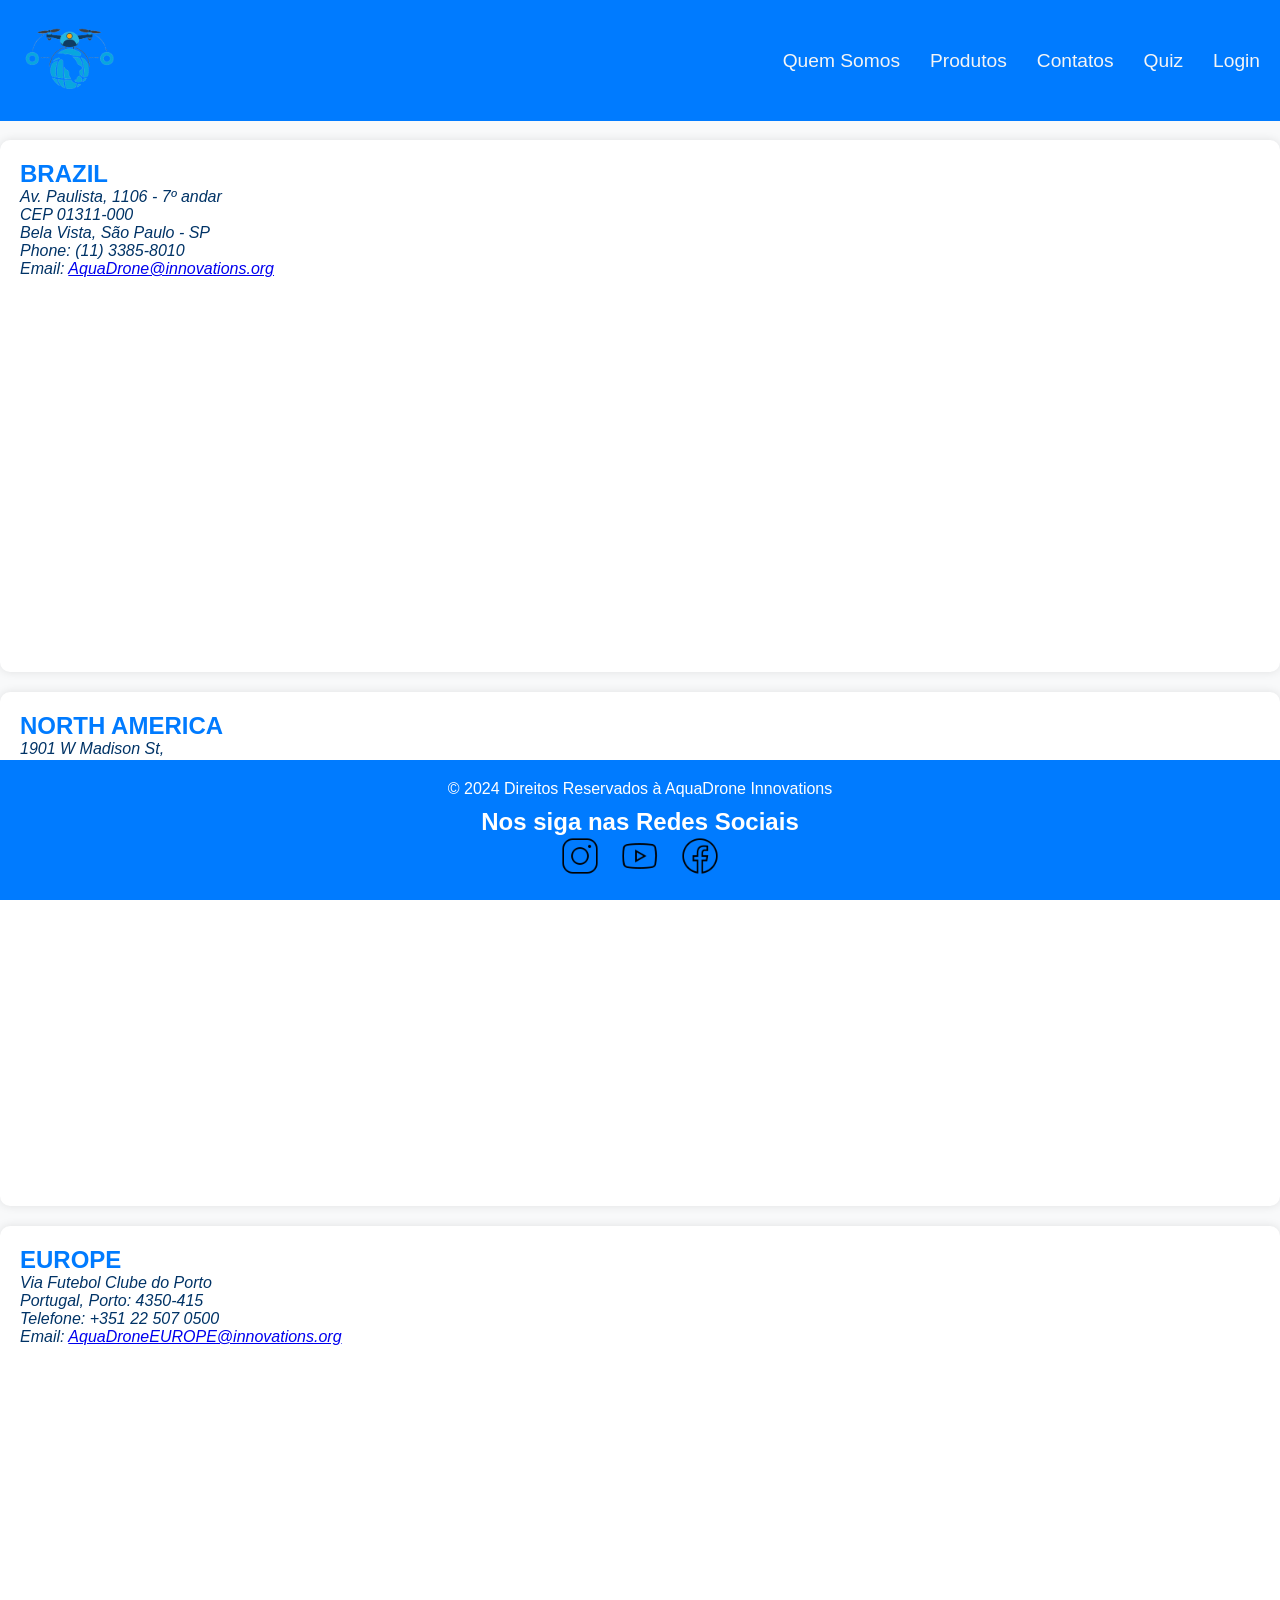
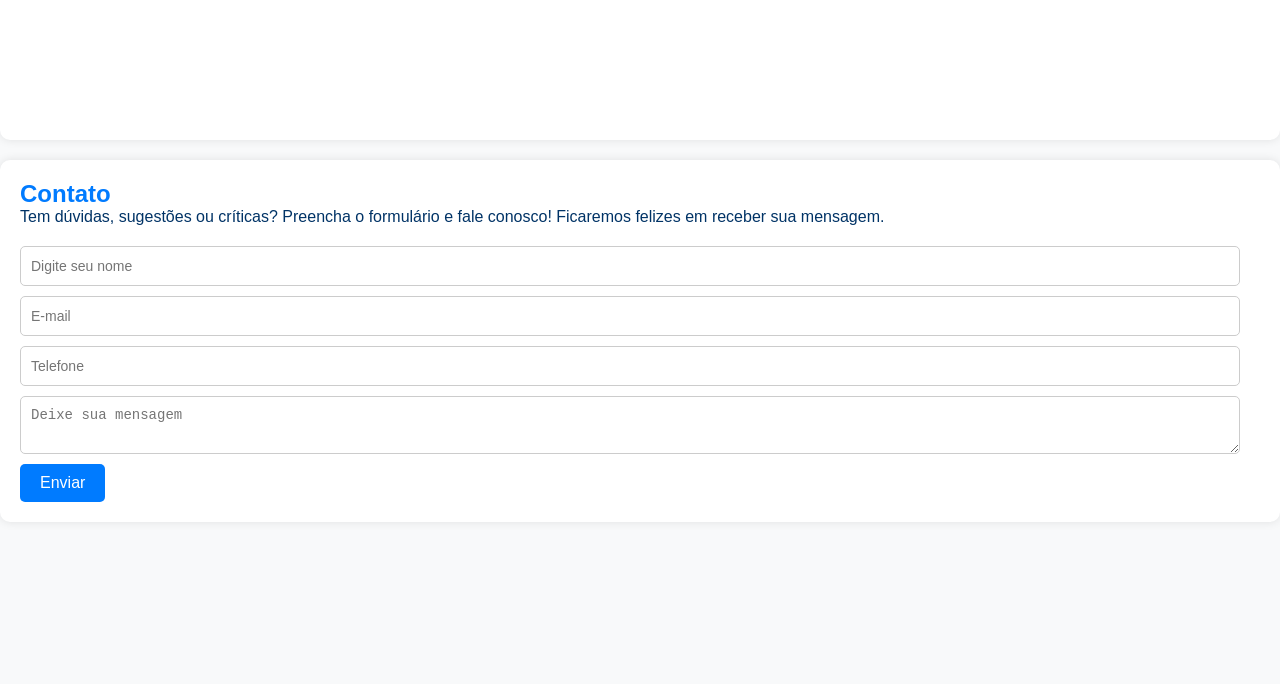
<file: contatos.html>
<!DOCTYPE html>
<html lang="pt-BR">
<head>
    <meta charset="UTF-8">
    <meta name="viewport" content="width=device-width, initial-scale=1.0">
    <link rel="shortcut icon" href="images/logoaquadrone.png">
    <link rel="stylesheet" href="css/contatos.css">
    <link href="https://fonts.googleapis.com/css2?family=Roboto:wght@400;700&display=swap" rel="stylesheet">
    <title>AquaDrone</title>
</head>
<body>
    <header>
        <div class="logo">
            <a href="index.html">
                <img src="images/logoaquadrone.png" alt="Logo AquaDrone" width="200" height="150">
            </a>
        </div>
        <nav>
            <ul>
                <li><a href="quem-somos.html">Quem Somos</a></li>
                <li><a href="produtos.html">Produtos</a></li>
                <li><a href="contatos.html">Contatos</a></li>
                <li><a href="quiz.html">Quiz</a></li>
                <li><a href="login.html">Login</a></li>
            </ul>
            <div class="hamburger">
                <span></span>
                <span></span>
                <span></span>
            </div>
        </nav>
    </header>
    <main>
        <section id="brazil" class="contact-section">
            <div class="brazil-info">
                <h2>BRAZIL</h2>
                <address>
                    Av. Paulista, 1106 - 7º andar<br>
                    CEP 01311-000<br>
                    Bela Vista, São Paulo - SP<br>
                    Phone: (11) 3385-8010<br>
                    Email: <a href="mailto:AquaDrone@innovations.org">AquaDrone@innovations.org</a>
                </address>
            </div>
            <div class="mapBox1">
                <iframe src="https://www.google.com/maps/embed?pb=!1m18!1m12!1m3!1d3657.1213642395824!2d-46.654966788111224!3d-23.564084278709526!2m3!1f0!2f0!3f0!3m2!1i1024!2i768!4f13.1!3m3!1m2!1s0x94ce59c7dbf9ff57%3A0x4ca8eb5c4f7ecca9!2sFIAP%20-%20Paulista!5e0!3m2!1sen!2sus!4v1717045225937!5m2!1sen!2sus" width="350" height="350" style="border:0;" allowfullscreen="" loading="lazy" referrerpolicy="no-referrer-when-downgrade"></iframe>
            </div>
        </section>
        
        <section id="north-america" class="contact-section">
            <div class="brazil-info">
                <h2>NORTH AMERICA</h2>
                <address>
                    1901 W Madison St,<br>
                    Chicago, Illinois: 60612<br>
                    Phone: +1 312-455-4500<br>
                    General Inquiries: <a href="mailto:AquaDroneUSA@innovations.org">AquaDroneUSA@innovations.org</a>
                </address>
            </div>
            <div class="mapBox2">
                <iframe src="https://www.google.com/maps/embed?pb=!1m18!1m12!1m3!1d2970.565646971234!2d-87.67675618754008!3d41.8806907711216!2m3!1f0!2f0!3f0!3m2!1i1024!2i768!4f13.1!3m3!1m2!1s0x880e2d3ecaa9b54f%3A0x9b93f0068cf00344!2sUnited%20Center!5e0!3m2!1sen!2sus!4v1717045247633!5m2!1sen!2sus" width="350" height="350" style="border:0;" allowfullscreen="" loading="lazy" referrerpolicy="no-referrer-when-downgrade"></iframe>
            </div>
        </section>
        
        <section id="europe" class="contact-section">
            <div class="brazil-info">
                <h2>EUROPE</h2>
                <address>
                    Via Futebol Clube do Porto<br>
                    Portugal, Porto: 4350-415<br>
                    Telefone: +351 22 507 0500<br>
                    Email: <a href="mailto:AquaDroneEUROPE@innovations.org">AquaDroneEUROPE@innovations.org</a>
                </address>
            </div>
            <div class="mapBox3">
                <iframe src="https://www.google.com/maps/embed?pb=!1m18!1m12!1m3!1d3003.793409189489!2d-8.5867526457648!3d41.16085907341572!2m3!1f0!2f0!3f0!3m2!1i1024!2i768!4f13.1!3m3!1m2!1s0xd246502a2a20bf7%3A0x1ad7c8d540f6cbe8!2zRXN0w6FkaW8gZG8gRHJhZ8Ojbw!5e0!3m2!1sen!2sus!4v1717045168504!5m2!1sen!2sus" width="350" height="350" style="border:0;" allowfullscreen="" loading="lazy" referrerpolicy="no-referrer-when-downgrade"></iframe>
            </div>
        </section>
        

        <section id="contact-form" class="contact-section">
            <h2>Contato</h2>
            <p>Tem dúvidas, sugestões ou críticas? Preencha o formulário e fale conosco! Ficaremos felizes em receber sua mensagem.</p>
            <form action="#" method="post">
                <input type="text" name="name" placeholder="Digite seu nome" required>
                <input type="email" name="email" placeholder="E-mail" required>
                <input type="tel" name="phone" placeholder="Telefone">
                <textarea name="message" placeholder="Deixe sua mensagem" required></textarea>
                <button type="submit">Enviar</button>
            </form>
        </section>
        <section id="thank-you" class="contact-section" style="display: none;">
            <h2>Obrigado por colaborar com a AquaDrone!</h2>
            <p>Recebemos sua mensagem e entraremos em contato em breve.</p>
        </section>
    </main>

    <footer>
        <p>&copy; 2024 Direitos Reservados à AquaDrone Innovations</p>
        <h2>Nos siga nas Redes Sociais</h2>
        <ul>
            <li><a href="https://www.instagram.com" target="_blank"><img src="images/instagramicon.png" alt="Instagram"></a></li>
            <li><a href="https://www.youtube.com" target="_blank"><img src="images/youtubeicon.png" alt="YouTube"></a></li>
            <li><a href="https://www.facebook.com" target="_blank"><img src="images/facebookicon.png" alt="Facebook"></a></li>
        </ul>
    </footer>
    <script>
        document.addEventListener('DOMContentLoaded', function() {
            const hamburger = document.querySelector('.hamburger');
            const navLinks = document.querySelector('nav ul');
    
            hamburger.addEventListener('click', () => {
                navLinks.classList.toggle('open');
            });
    
            var form = document.querySelector('#contact-form form');
            form.addEventListener('submit', function(event) {
                event.preventDefault();
               
                document.querySelector('#contact-form').style.display = 'none';
                document.querySelector('#thank-you').style.display = 'block';
            });
        });
    </script>
    
    
</body>
</html>
</file>
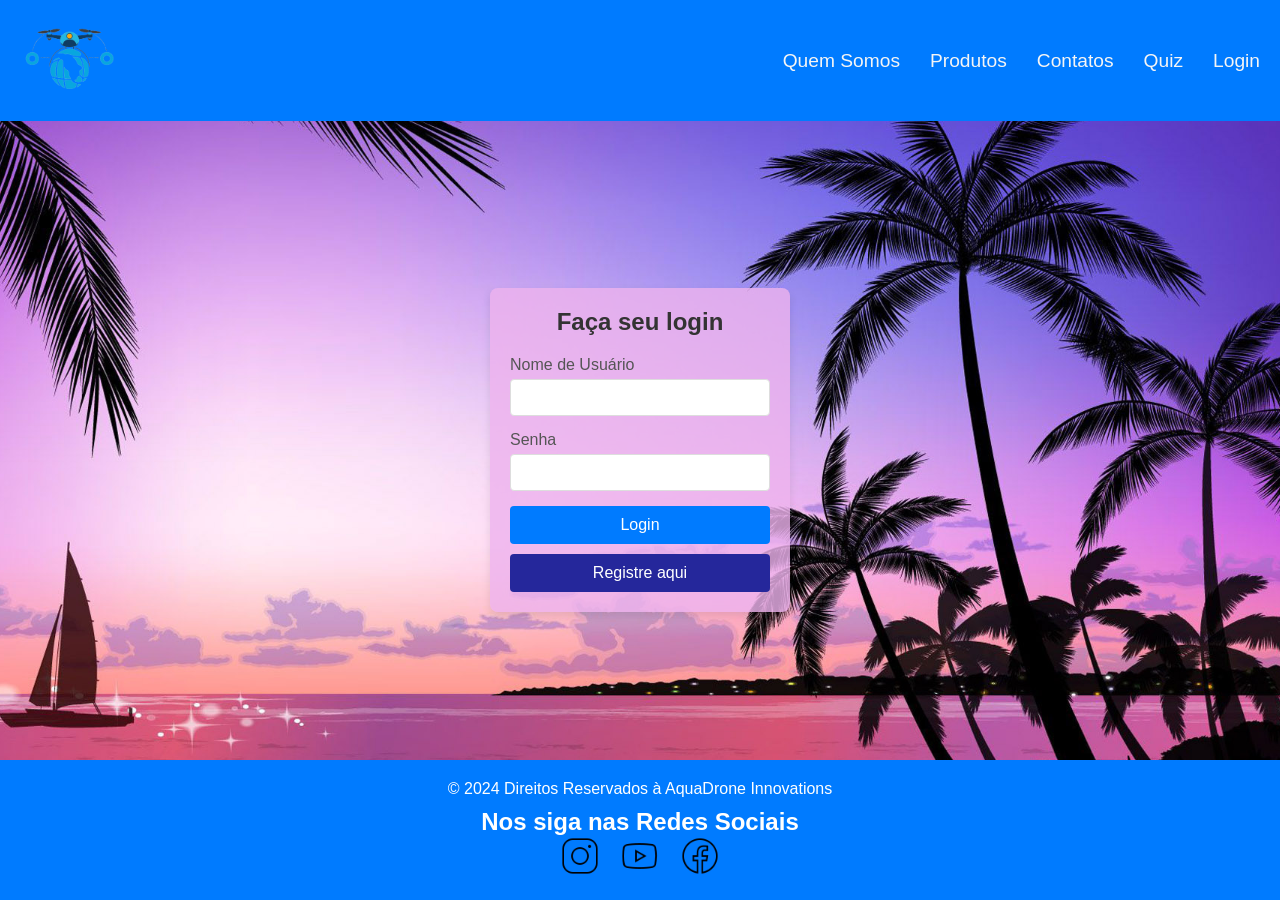
<file: login.html>
<!DOCTYPE html>
<html lang="en">
<head>
    <meta charset="UTF-8">
    <meta name="viewport" content="width=device-width, initial-scale=1.0">
    <link rel="stylesheet" href="css/login.css">
    <title>Document</title>
</head>
<body>
    <header>
        <div class="logo">
            <a href="index.html">
                <img src="images/logoaquadrone.png" alt="Logo AquaDrone" width="200" height="150">
            </a>
        </div>
        <nav>
            <div class="hamburger">
                <span></span>
                <span></span>
                <span></span>
            </div>
            <ul class="nav-links">
                <li><a href="quem-somos.html">Quem Somos</a></li>
                <li><a href="produtos.html">Produtos</a></li>
                <li><a href="contatos.html">Contatos</a></li>
                <li><a href="quiz.html">Quiz</a></li>
                <li><a href="login.html">Login</a></li>
            </ul>
        </nav>
    </header>
    <div class="titulo-login" id="login-container">
        <h1>Faça seu login</h1>
        <form class="login-form" id="login-form">
            <div class="input-group">
                <label for="username">Nome de Usuário</label>
                <input type="text" id="username" name="username" required>
            </div>
            <div class="input-group">
                <label for="password">Senha</label>
                <input type="password" id="password" name="password" required>
            </div>
            <button type="submit">Login</button>
        </form>
        <button id="register-button" class="register-button">Registre aqui</button>
    </div>
    
    <div class="titulo-login" id="register-container" style="display: none;">
        <h1>Crie sua conta</h1>
        <form class="register-form" id="register-form">
            <div class="input-group">
                <label for="new-username">Nome de Usuário</label>
                <input type="text" id="new-username" name="new-username" required>
            </div>
            <div class="input-group">
                <label for="new-password">Senha</label>
                <input type="password" id="new-password" name="new-password" required>
            </div>
            <button type="submit">Registrar</button>
        </form>
        <button id="login-button" class="login-button">Voltar ao login</button>
    </div>
    
    <script src="login.js"></script>
    <script>
        document.getElementById('login-form').addEventListener('submit', function(event) {
            event.preventDefault();
        
            const username = document.getElementById('username').value;
            const password = document.getElementById('password').value;
        
            const storedUsername = localStorage.getItem('username');
            const storedPassword = localStorage.getItem('password');
        
            if ((username === 'aquadrone' && password === 'innovations') || 
                (username === storedUsername && password === storedPassword)) {
                alert('Login bem-sucedido');
                document.getElementById('login-container').innerHTML = '<h1>Você está logado</h1>';
            } else {
                alert('Nome de usuário ou senha incorretos');
            }
        });
        
        document.getElementById('register-button').addEventListener('click', function() {
            document.getElementById('login-container').style.display = 'none';
            document.getElementById('register-container').style.display = 'flex';
        });
        
        document.getElementById('login-button').addEventListener('click', function() {
            document.getElementById('register-container').style.display = 'none';
            document.getElementById('login-container').style.display = 'flex';
        });
        
        document.getElementById('register-form').addEventListener('submit', function(event) {
            event.preventDefault();
        
            const newUsername = document.getElementById('new-username').value;
            const newPassword = document.getElementById('new-password').value;
        
            localStorage.setItem('username', newUsername);
            localStorage.setItem('password', newPassword);
        
            alert('Conta criada com sucesso para ' + newUsername + '!');
            document.getElementById('register-container').style.display = 'none';
            document.getElementById('login-container').style.display = 'flex';
        });

       
        const hamburger = document.querySelector('.hamburger');
        const navLinks = document.querySelector('.nav-links');

        hamburger.addEventListener('click', () => {
            navLinks.classList.toggle('open');
        });
    </script>
</body>
<footer>
    <p>&copy; 2024 Direitos Reservados à AquaDrone Innovations</p>
    <h2>Nos siga nas Redes Sociais</h2>
    <ul>
        <li><a href="https://www.instagram.com" target="_blank"><img src="images/instagramicon.png" alt="Instagram"></a></li>
        <li><a href="https://www.youtube.com" target="_blank"><img src="images/youtubeicon.png" alt="YouTube"></a></li>
        <li><a href="https://www.facebook.com" target="_blank"><img src="images/facebookicon.png" alt="Facebook"></a></li>
    </ul>
</footer>
</html>
</file>
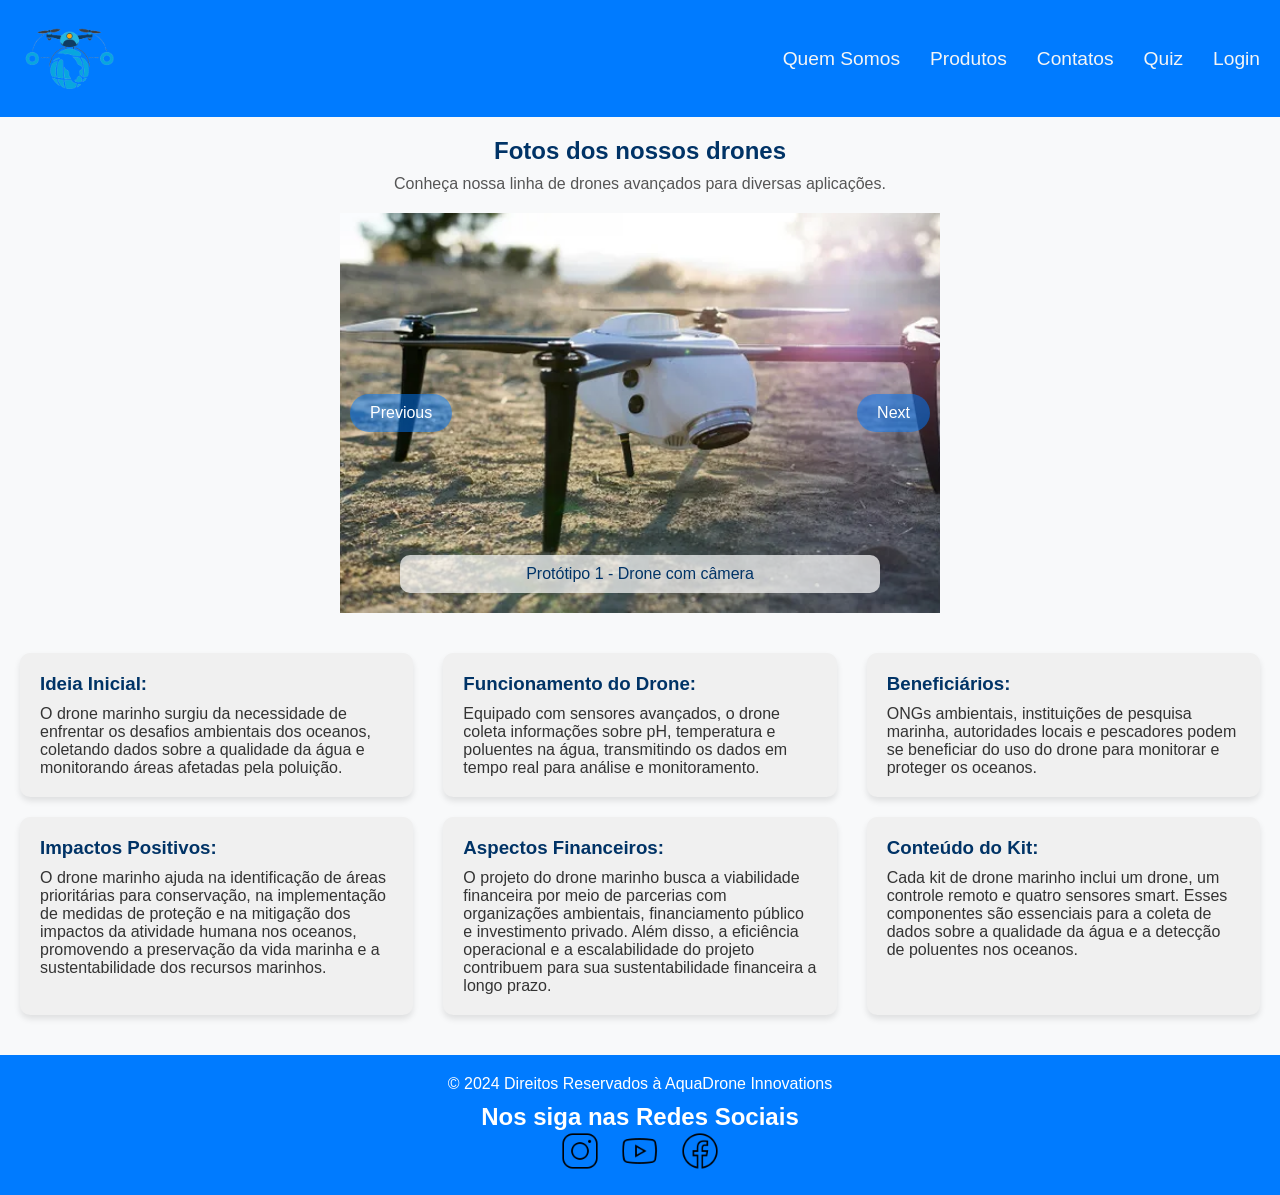
<file: produtos.html>
<!DOCTYPE html>
<html lang="pt-BR">
<head>
    <meta charset="UTF-8">
    <meta name="viewport" content="width=device-width, initial-scale=1.0">
    <link rel="shortcut icon" href="images/logoaquadrone.png">
    <link rel="stylesheet" href="css/produtos.css">
    <link href="https://fonts.googleapis.com/css2?family=Roboto:wght@400;700&display=swap" rel="stylesheet">
    <title>AquaDrone</title>
</head>
<body>
    <header>
        <div class="logo">
            <a href="index.html">
                <img src="images/logoaquadrone.png" alt="Logo AquaDrone" width="200" height="150">
            </a>
        </div>
        <nav>
            <ul>
                <li><a href="quem-somos.html">Quem Somos</a></li>
                <li><a href="produtos.html">Produtos</a></li>
                <li><a href="contatos.html">Contatos</a></li>
                <li><a href="quiz.html">Quiz</a></li>
                <li><a href="login.html">Login</a></li>
            </ul>
            <div class="hamburger">
                <span></span>
                <span></span>
                <span></span>
            </div>
        </nav>
    </header>
    <div class="carousel-header">
        <h2>Fotos dos nossos drones</h2>
        <p>Conheça nossa linha de drones avançados para diversas aplicações.</p>
    </div>
    
    <div class="carousel-container">
        <div class="carousel-slide">
            <img src="css/img2/drone1.jpg">
            <img src="css/img2/drone2.webp">
            <img src="css/img2/drone3.webp">
        </div>
        <button id="prevBtn">Previous</button>
        <button id="nextBtn">Next</button>
        <div class="texto-container" id="texto-container"></div>
    </div>
    
    <div class="caixas-container">
        <div class="caixa-texto">
            <h3>Ideia Inicial:</h3>
            <p>O drone marinho surgiu da necessidade de enfrentar os desafios ambientais dos oceanos, coletando dados sobre a qualidade da água e monitorando áreas afetadas pela poluição.</p>
        </div>
        <div class="caixa-texto">
            <h3>Funcionamento do Drone:</h3>
            <p>Equipado com sensores avançados, o drone coleta informações sobre pH, temperatura e poluentes na água, transmitindo os dados em tempo real para análise e monitoramento.</p>
        </div>
        <div class="caixa-texto">
            <h3>Beneficiários:</h3>
            <p>ONGs ambientais, instituições de pesquisa marinha, autoridades locais e pescadores podem se beneficiar do uso do drone para monitorar e proteger os oceanos.</p>
        </div>
        <div class="caixa-texto">
            <h3>Impactos Positivos:</h3>
            <p>O drone marinho ajuda na identificação de áreas prioritárias para conservação, na implementação de medidas de proteção e na mitigação dos impactos da atividade humana nos oceanos, promovendo a preservação da vida marinha e a sustentabilidade dos recursos marinhos.</p>
        </div>
        <div class="caixa-texto">
            <h3>Aspectos Financeiros:</h3>
            <p>O projeto do drone marinho busca a viabilidade financeira por meio de parcerias com organizações ambientais, financiamento público e investimento privado. Além disso, a eficiência operacional e a escalabilidade do projeto contribuem para sua sustentabilidade financeira a longo prazo.</p>
        </div>
        <div class="caixa-texto">
            <h3>Conteúdo do Kit:</h3>
            <p>Cada kit de drone marinho inclui um drone, um controle remoto e quatro sensores smart. Esses componentes são essenciais para a coleta de dados sobre a qualidade da água e a detecção de poluentes nos oceanos.</p>
        </div>
    </div>
    
    
    <footer>
        <p>&copy; 2024 Direitos Reservados à AquaDrone Innovations</p>
        <h2>Nos siga nas Redes Sociais</h2>
        <ul>
            <li><a href="https://www.instagram.com" target="_blank"><img src="images/instagramicon.png" alt="Instagram"></a></li>
            <li><a href="https://www.youtube.com" target="_blank"><img src="images/youtubeicon.png" alt="YouTube"></a></li>
            <li><a href="https://www.facebook.com" target="_blank"><img src="images/facebookicon.png" alt="Facebook"></a></li>
        </ul>
    </footer>

    <script src="js/produtos.js"></script>
    <script>
         const hamburger = document.querySelector('.hamburger');
        const navLinks = document.querySelector('nav ul');

        hamburger.addEventListener('click', () => {
            navLinks.classList.toggle('open');
        });
    </script>
</body>
</html>
</file>
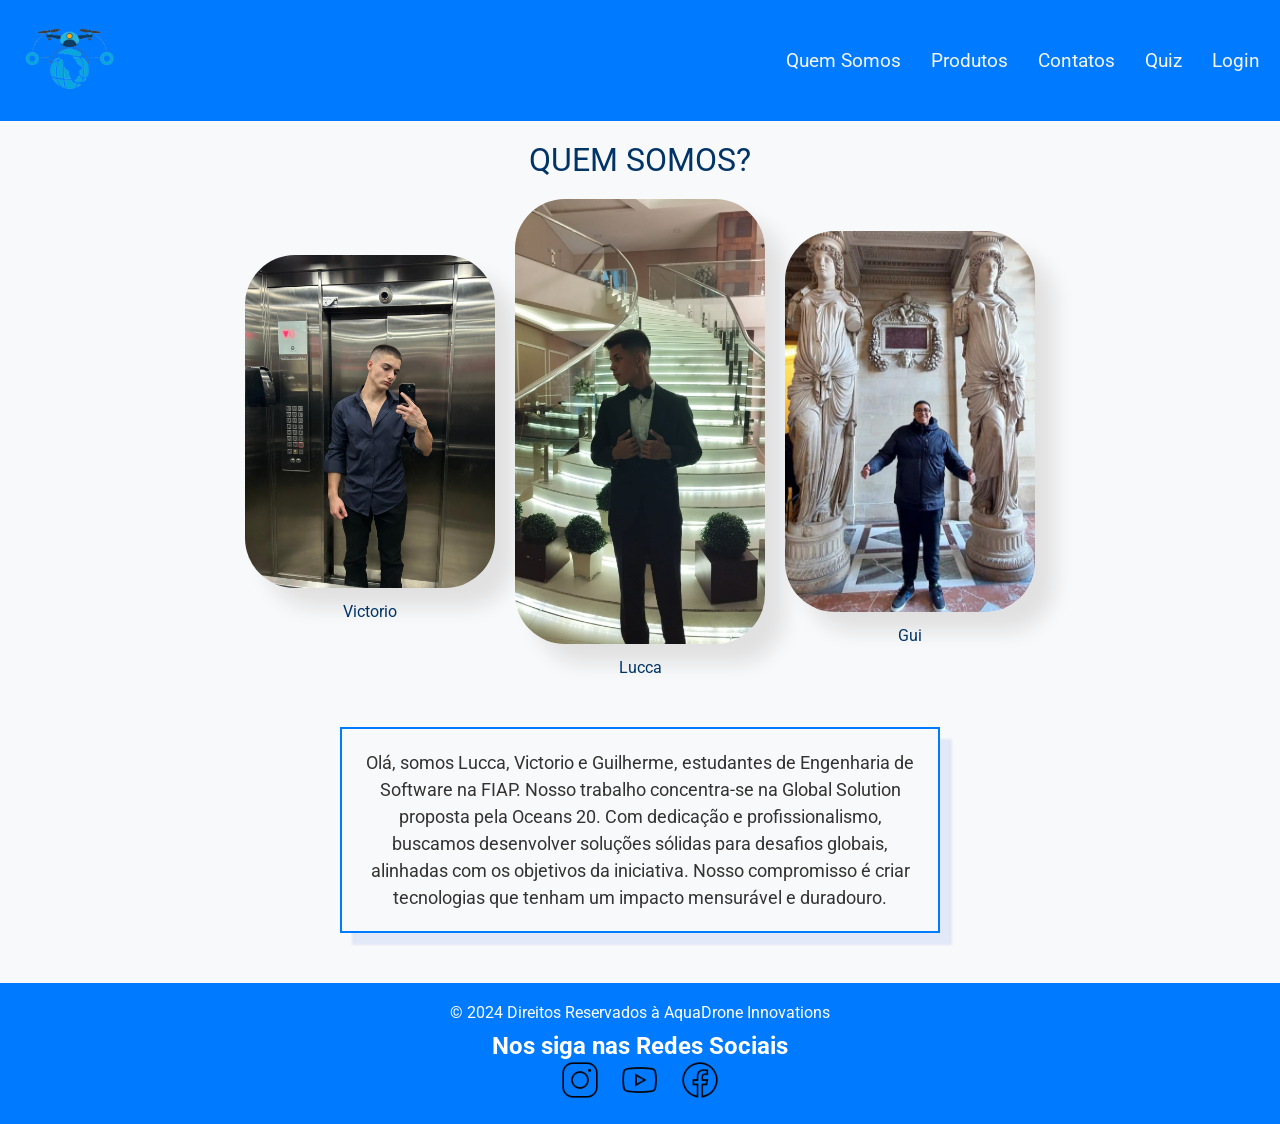
<file: quem-somos.html>
<!DOCTYPE html>
<html lang="pt-BR">
<head>
    <meta charset="UTF-8">
    <meta name="viewport" content="width=device-width, initial-scale=1.0">
    <link rel="shortcut icon" href="images/logoaquadrone.png">
    <link rel="stylesheet" href="css/quemsomos.css">
    <link href="https://fonts.googleapis.com/css2?family=Roboto:wght@400;700&display=swap" rel="stylesheet">
    <title>AquaDrone</title>
</head>
<body>
    <header>
        <div class="logo">
            <a href="index.html">
                <img src="images/logoaquadrone.png" alt="Logo AquaDrone" width="200" height="150">
            </a>
        </div>
        <nav>
            <ul class="nav-links">
                <li><a href="quem-somos.html">Quem Somos</a></li>
                <li><a href="produtos.html">Produtos</a></li>
                <li><a href="contatos.html">Contatos</a></li>
                <li><a href="quiz.html">Quiz</a></li>
                <li><a href="login.html">Login</a></li>
            </ul>
            <div class="hamburger">
                <span></span>
                <span></span>
                <span></span>
            </div>
        </nav>
    </header>
    <main>
        <div class="titulo">QUEM SOMOS?</div>
        <div class="imagens-container">
            <div class="imagem">
                <img src="images/victorio.jpeg" alt="Victorio">
                <p>Victorio</p>
            </div>
            <div class="imagem">
                <img src="images/lucca.jpeg" alt="Lucca">
                <p>Lucca</p>
            </div>
            <div class="imagem">
                <img src="images/gui.jpeg" alt="Gui">
                <p>Gui</p>
            </div>
        </div>
        <div class="caixa-texto">
            <p>Olá, somos Lucca, Victorio e Guilherme, estudantes de Engenharia de Software na FIAP. Nosso trabalho concentra-se na Global Solution proposta pela Oceans 20. Com dedicação e profissionalismo, buscamos desenvolver soluções sólidas para desafios globais, alinhadas com os objetivos da iniciativa. Nosso compromisso é criar tecnologias que tenham um impacto mensurável e duradouro.</p>
        </div>
    </main>
    <footer>
        <p>&copy; 2024 Direitos Reservados à AquaDrone Innovations</p>
        <h2>Nos siga nas Redes Sociais</h2>
        <ul>
            <li><a href="https://www.instagram.com" target="_blank"><img src="images/instagramicon.png" alt="Instagram"></a></li>
            <li><a href="https://www.youtube.com" target="_blank"><img src="images/youtubeicon.png" alt="YouTube"></a></li>
            <li><a href="https://www.facebook.com" target="_blank"><img src="images/facebookicon.png" alt="Facebook"></a></li>
        </ul>
    </footer>
    <script>
        const hamburger = document.querySelector('.hamburger');
        const navLinks = document.querySelector('.nav-links');
        hamburger.addEventListener('click', () => {
            navLinks.classList.toggle('open');
        });
    </script>
</body>
</html>
</file>
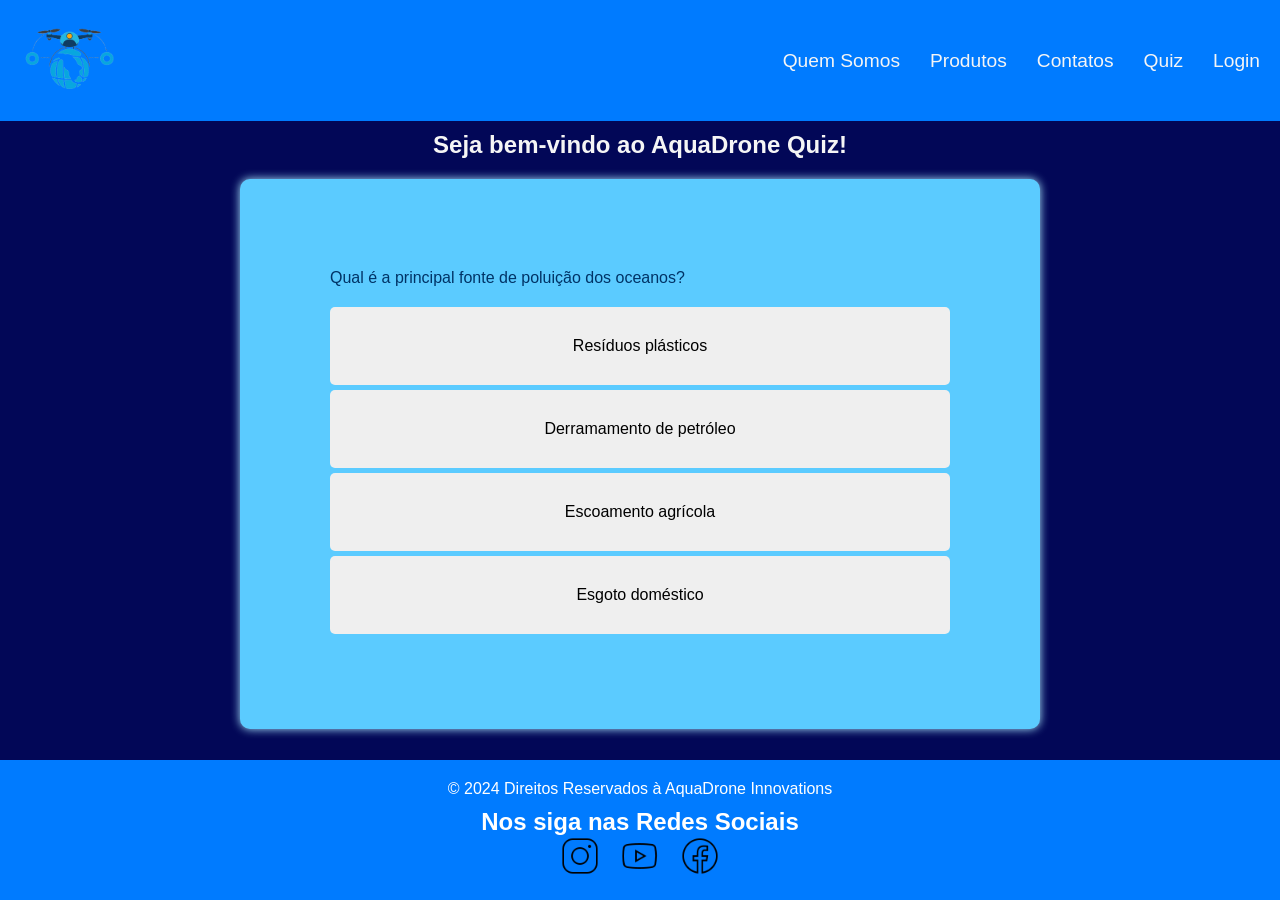
<file: quiz.html>
<!DOCTYPE html>
<html lang="pt-BR">
<head>
    <meta charset="UTF-8">
    <meta name="viewport" content="width=device-width, initial-scale=1.0">
    <link rel="shortcut icon" href="images/logoaquadrone.png">
    <link rel="stylesheet" href="css/quiz.css">
    <link href="https://fonts.googleapis.com/css2?family=Roboto:wght@400;700&display=swap" rel="stylesheet">
    <title>AquaDrone</title>
</head>
<body>
    <header>
        <div class="logo">
            <a href="index.html">
                <img src="images/logoaquadrone.png" alt="Logo AquaDrone" width="200" height="150">
            </a>
        </div>
        <nav>
            <ul class="nav-links">
                <li><a href="quem-somos.html">Quem Somos</a></li>
                <li><a href="produtos.html">Produtos</a></li>
                <li><a href="contatos.html">Contatos</a></li>
                <li><a href="quiz.html">Quiz</a></li>
                <li><a href="login.html">Login</a></li>
            </ul>
            <div class="hamburger">
                <span></span>
                <span></span>
                <span></span>
            </div>
        </nav>
    </header>

    <main>
        <h2 class="quiz-title">Seja bem-vindo ao AquaDrone Quiz!</h2>
        <div class="quiz-container">
            <div id="quiz"></div>
            <div class="quiz-results" id="quiz-results"></div>
        </div>
    </main>

    <footer>
        <p>&copy; 2024 Direitos Reservados à AquaDrone Innovations</p>
        <h2>Nos siga nas Redes Sociais</h2>
        <ul>
            <li><a href="https://www.instagram.com" target="_blank"><img src="images/instagramicon.png" alt="Instagram"></a></li>
            <li><a href="https://www.youtube.com" target="_blank"><img src="images/youtubeicon.png" alt="YouTube"></a></li>
            <li><a href="https://www.facebook.com" target="_blank"><img src="images/facebookicon.png" alt="Facebook"></a></li>
        </ul>
    </footer>

    <script src="js/quiz.js"></script>
    <script>
        const hamburger = document.querySelector('.hamburger');
        const navLinks = document.querySelector('.nav-links');

        hamburger.addEventListener('click', () => {
            navLinks.classList.toggle('open');
        });
    </script>
</body>
</html>
</file>
<file: css/contatos.css>
* {
    margin: 0;
    padding: 0;
    box-sizing: border-box;
}

body {
    font-family: 'Poppins', sans-serif;
    background-color: #f8f9fa;
    color: #003366;
    position: relative;
    padding-top: 120px;
    padding-bottom: 140px;
    overflow-y: auto;
}

header {
    position: fixed;
    top: 0;
    left: 0;
    width: 100%;
    display: flex;
    justify-content: space-between;
    align-items: center;
    padding: 20px;
    background-color: #007BFF;
    z-index: 1000; 
}

.logo img {
    width: 100px;
    height: auto;
    transition: transform 0.3s ease-in-out;
}

.logo img:hover {
    transform: scale(1.4);
}

nav ul {
    list-style: none;
    display: flex;
    justify-content: center;
    align-items: center;
    gap: 30px;
}

nav ul li {
    font-size: 1.2rem;
}

nav ul li a {
    text-decoration: none;
    color: whitesmoke;
    transition: color 0.3s, text-shadow 0.3s;
}

nav ul li a:hover {
    color: #194064;
    text-shadow: 0 0 5px rgba(0, 123, 255, 0.5);
}

.contact-section {
    margin: 20px auto;
    padding: 20px;
    background-color: #fff;
    border-radius: 10px;
    box-shadow: 0 0 10px rgba(0,0,0,0.1);
}

.contact-section h2 {
    color: #007BFF;
}

.contact-section address, .contact-section p {
    margin-bottom: 20px;
}

.contact-section input[type="text"],
.contact-section input[type="email"],
.contact-section input[type="tel"],
.contact-section textarea {
    display: block;
    width: calc(100% - 20px);
    padding: 10px;
    margin-bottom: 10px;
    font-size: 16px;
    border: 1px solid #ccc;
    border-radius: 5px;
}

.contact-section button {
    display: inline-block;
    padding: 10px 20px;
    font-size: 16px;
    background-color: #007BFF;
    color: #fff;
    border: none;
    border-radius: 5px;
    cursor: pointer;
}

.contact-section button:hover {
    background-color: #0056b3;
}


.contact-section input[type="text"]::placeholder,
.contact-section input[type="email"]::placeholder,
.contact-section input[type="tel"]::placeholder,
.contact-section textarea::placeholder {
    font-size: 14px; 
}

/* Footer */
footer {
    position: fixed;
    bottom: 0;
    left: 0;
    width: 100%;
    background-color: #007BFF;
    color: #ffffff;
    text-align: center;
    padding: 20px;
    z-index: 100; 
}

footer ul {
    list-style: none;
    display: flex;
    justify-content: center;
    gap: 20px;
}

footer ul li img {
    width: 40px;
    height: auto;
}

footer h2 {
    margin-top: 10px;
}


@media (max-width: 768px) {
    nav ul {
        display: none;
        flex-direction: column;
        gap: 10px;
        position: absolute;
        top: 60px;
        right: 20px;
        background-color: #007BFF;
        border-radius: 10px;
        padding: 10px 20px;
        box-shadow: 0px 4px 10px rgba(0, 0, 0, 0.1);
        z-index: 1000; 
    }

    nav ul.open {
        display: flex;
    }

    .hamburger {
        display: flex;
        flex-direction: column;
        cursor: pointer;
        z-index: 1001; 
    }

    .hamburger span {
        height: 3px;
        width: 25px;
        background: whitesmoke;
        margin-bottom: 4px;
        border-radius: 5px;
        nav ul li {
            font-size: 1rem;
        }
    
        .contact-section input[type="text"],
        .contact-section input[type="email"],
        .contact-section input[type="tel"],
        .contact-section textarea {
            width: calc(45% - 20px);
            padding: 10px;
            margin-bottom: 10px;
            font-size: 16px;
            border: 1px solid #ccc;
            border-radius: 5px;
        }
    
        .contact-section input[type="text"]::placeholder,
        .contact-section input[type="email"]::placeholder,
        .contact-section input[type="tel"]::placeholder,
        .contact-section textarea::placeholder {
            font-size: 10px; 
        }
    
        .brazil-info {
            flex: 1;
        }
    }
}
</file>
<file: css/login.css>
/* Reset básico */
* {
    margin: 0;
    padding: 0;
    box-sizing: border-box;
    font-family: Arial, sans-serif;
}

body, html {
    height: 100%;
    display: flex;
    justify-content: center;
    align-items: center;
    background-image: url('img/fundopraia3.jpg');
    background-size: cover;
    background-repeat: no-repeat;
    background-attachment: fixed;
    background-position: center bottom;
}

header {
    position: fixed;
    top: 0;
    left: 0;
    width: 100%;
    display: flex;
    justify-content: space-between;
    align-items: center;
    padding: 20px;
    background-color: #007BFF;
    z-index: 1000;
}

.logo img {
    width: 100px;
    height: auto;
    transition: transform 0.3s ease-in-out;
}

.logo img:hover {
    transform: scale(1.4);
}

nav ul {
    list-style: none;
    display: flex;
    justify-content: center;
    align-items: center;
    gap: 30px;
}

nav ul li {
    font-size: 1.2rem;
}

nav ul li a {
    text-decoration: none;
    color: whitesmoke;
    transition: color 0.3s, text-shadow 0.3s;
}

nav ul li a:hover {
    color: #194064;
    text-shadow: 0 0 5px rgba(0, 123, 255, 0.5);
}

.hamburger {
    display: none;
    flex-direction: column;
    cursor: pointer;
    z-index: 1001;
}

.hamburger span {
    height: 3px;
    width: 25px;
    background: whitesmoke;
    margin-bottom: 4px;
    border-radius: 5px;
}

.titulo-login {
    display: flex;
    flex-direction: column;
    justify-content: center;
    align-items: center;
    background-color: rgba(238, 179, 238, 0.8);
    border-radius: 8px;
    box-shadow: 0 4px 8px rgba(0, 0, 0, 0.1);
    padding: 20px;
    width: 300px;
    position: relative;
    z-index: 1;
}

.titulo-login h1 {
    font-size: 24px;
    color: #333;
    margin-bottom: 20px;
}

.login-form, .register-form {
    width: 100%;
}

.input-group {
    display: flex;
    flex-direction: column;
    margin-bottom: 15px;
}

.input-group label {
    margin-bottom: 5px;
    color: #555;
}

.input-group input {
    padding: 10px;
    border: 1px solid #ddd;
    border-radius: 4px;
}

button {
    width: 100%;
    padding: 10px;
    background-color: #007BFF;
    border: none;
    border-radius: 4px;
    color: white;
    font-size: 16px;
    cursor: pointer;
    transition: background-color 0.3s ease;
}

button:hover {
    background-color: #0056b3;
}

.register-button, .login-button {
    background-color: #25279b;
    margin-top: 10px;
}

.register-button:hover, .login-button:hover {
    background-color: #0d1253;
}

@media (max-width: 768px) {
    nav ul {
        display: none;
        flex-direction: column;
        gap: 10px;
        position: absolute;
        top: 60px;
        right: 20px;
        background-color: #007BFF;
        border-radius: 10px;
        padding: 10px 20px;
        box-shadow: 0px 4px 10px rgba(0, 0, 0, 0.1);
        z-index: 1000;
    }

    nav ul.open {
        display: flex;
    }

    .hamburger {
        display: flex;
        flex-direction: column;
        cursor: pointer;
        z-index: 1001;
    }

    .hamburger span {
        height: 3px;
        width: 25px;
        background: whitesmoke;
        margin-bottom: 4px;
        border-radius: 5px;
    }
}

footer {
    position: fixed;
    bottom: 0;
    left: 0;
    width: 100%;
    background-color: #007BFF;
    color: #ffffff;
    text-align: center;
    padding: 20px;
    z-index: 100; 
}

footer ul {
    list-style: none;
    display: flex;
    justify-content: center;
    gap: 20px;
}

footer ul li img {
    width: 40px;
    height: auto;
}

footer h2 {
    margin-top: 10px;
}
</file>
<file: css/produtos.css>
* {
    margin: 0;
    padding: 0;
    box-sizing: border-box;
}

/* Fonte e cores globais */
body {
    font-family: "Poppins", sans-serif;
    background-color: #f8f9fa; 
    color: #003366; 
}

/* Estilo da header */
header {
    display: flex;
    justify-content: space-between;
    align-items: center;
    padding: 20px;
    background-color: #007BFF; 
}

.logo {
    display: flex;
    align-items: center;
}

.logo a {
    display: flex;
    align-items: center;
    text-decoration: none;
}

.logo img {
    width: 100px;
    height: auto;
    transition: transform 0.3s ease; 
}

.logo img:hover {
    transform: scale(1.3); 
}

.logo h1 {
    margin-left: 10px;
    font-size: 2rem;
    color: whitesmoke; 
}

nav ul {
    list-style: none;   
    display: flex;
    justify-content: center; 
    align-items: center; 
    gap: 30px; 
}

nav ul li {
    font-size: 1.2rem; 
}

nav ul li a {
    text-decoration: none; 
    color: whitesmoke; 
    transition: color 0.3s, text-shadow 0.3s; 
}

nav ul li a:hover {
    color: #194064; 
    text-shadow: 0 0 5px rgba(0, 123, 255, 0.5);
}

.hamburger {
    display: none;
    flex-direction: column;
    cursor: pointer;
    z-index: 1001;
}

.hamburger span {
    height: 3px;
    width: 25px;
    background: whitesmoke;
    margin-bottom: 4px;
    border-radius: 5px;
}

/* Seção "Quem Somos" */
#inicio {
    position: relative;
    height: 60vh; 
    overflow: hidden;
    display: flex;
    align-items: center;
    justify-content: center;
}

#inicio video {
    position: absolute;
    top: 50%;
    left: 50%;
    width: 100%;
    height: auto;
    transform: translate(-50%, -50%);
    filter: blur(5px) opacity(0.2);
}

#inicio .overlay {
    position: absolute;
    top: 0;
    left: 0;
    width: 100%;
    height: 100%;
    background-color: rgba(0, 0, 0, 10); 
}

#inicio .content {
    position: relative;
    z-index: 2;
    color: #ffffff;
    text-align: center;
}

#inicio h1 {
    font-family:'Times New Roman', Times, serif;
    font-size: 3rem;
}

#inicio h3 {
    font-size: 1.3rem;
}

/* Seção "Objetivos" */
#sobre-nos {
    padding: 40px;
    background-color: #e1f5fe; 
    text-align: center;
}

#sobre-nos h1 {
    color: #003366; 
    margin-bottom: 20px;
}

#sobre-nos ul {
    list-style: none;
    display: flex;
    justify-content: center;
    gap: 20px;
    padding: 0;
}

#sobre-nos ul li {
    display: flex;
    flex-direction: column;
    align-items: center;
    padding: 10px 20px;
    font-size: 18px;
    background-color: #007BFF; 
    color: #ffffff; 
    border-radius: 5px;
}

#sobre-nos ul li img {
    width: 50px;
    height: auto;
    margin-bottom: 10px;
}


/* Estilo da seção de vídeo */
.video-section {
    padding: 50px 20px;
    text-align: center;
}

.video-section h2 {
    font-size: 2rem;
    color: #003366; 
    margin-bottom: 20px;
}

.video-container {
    max-width: 560px; 
    margin: 0 auto; 
}

.video-container iframe {
    width: 100%; 
}
.video-description{
    font-size: 20px;
    color: rgb(39, 39, 39);
    font-family: 'Franklin Gothic Medium', 'Arial Narrow', Arial, sans-serif;
}

#drone {
    background-color: #f8f9fa; 
    padding: 50px 0; 
}

.drone-container {
    max-width: 1200px; 
    margin: 0 auto; 
    display: flex;
    flex-direction: row; 
    justify-content: space-between; 
    align-items: center; 
}

.drone-image {
    flex: 1; 
    margin-right: 30px; 
}

.drone-image img {
    max-width: 100%; 
    height: auto; 
    border-radius: 50px;
}

.drone-description {
    flex: 2; 
}

.drone-description h2 {
    color: #007BFF; 
    margin-bottom: 20px; 
    font-size: 60px;
}

.drone-description p {
    font-size: 20px; 
    line-height: 1.5; 
    margin-bottom: 20px; 
}

.saiba-mais-btn {
    display: inline-block;
    padding: 30px 40px;
    background-color: #007BFF; 
    color: #ffffff; 
    text-decoration: none;
    border-radius: 30px; 
    transition: background-color 0.3s; 
}

.saiba-mais-btn:hover {
    background-color: #0056b3;
}


footer {
    bottom: 0;
    left: 0;
    width: 100%;
    background-color: #007BFF;
    color: #ffffff;
    text-align: center;
    padding: 20px;
    z-index: 100; 
}

footer ul {
    list-style: none;
    display: flex;
    justify-content: center;
    gap: 20px;
}

footer ul li img {
    width: 40px;
    height: auto;
}

footer h2 {
    margin-top: 10px;
}

#prevBtn,
#nextBtn {
    position: absolute;
    top: 50%;
    transform: translateY(-50%);
    background-color: rgba(0, 123, 255, 0.5); 
    color: white;
    border: none;
    padding: 10px 20px;
    font-size: 16px;
    cursor: pointer;
    transition: background-color 0.3s ease;
    z-index: 1; 
    border-radius: 30px;
}

#prevBtn:hover,
#nextBtn:hover {
    background-color: rgba(0, 123, 255, 0.7);
}

.carousel-container {
    position: relative;
    width: 100%;
    max-width: 600px;
    height: 400px; 
    margin: auto;
    overflow: hidden;
    display: flex;
    align-items: center; 
}

.carousel-slide {
    display: flex;
    width: 300%; 
    transition: transform 0.5s ease; 
}

.carousel-slide img {
    width: 100%; 
    height: auto;
    object-fit: cover;
}


#prevBtn {
    left: 10px;
}

#nextBtn {
    right: 10px;
}
.carousel-header {
    margin-top: 20px;
    text-align: center;
    margin-bottom: 20px;
}

.carousel-header h2 {
    font-size: 24px;
    margin-bottom: 10px;
}

.carousel-header p {
    font-size: 16px;
    color: #555;
}

.texto-container {
    position: absolute;
    bottom: 20px; 
    left: 50%;
    transform: translateX(-50%);
    text-align: center;
    width: 80%; 
    max-width: 600px; 
    background-color: rgba(255, 255, 255, 0.7); 
    padding: 10px;
    border-radius: 10px;
}

/* Estilo para as caixas de texto */
.caixas-container {
    display: flex;
    flex-wrap: wrap; 
    justify-content: space-between; 
    padding: 20px;
    margin-top: 20px;
}

.caixa-texto {
    flex: 0 0 calc(50% - 20px); 
    background-color: #f0f0f0; 
    padding: 20px;
    margin-bottom: 20px;
    border-radius: 10px;
    box-shadow: 0 4px 6px rgba(0, 0, 0, 0.1); 
    transition: box-shadow 0.3s ease;
}

/* Estilo para o texto dentro das caixas */
.caixa-texto h3 {
    margin-bottom: 10px;
}

.caixa-texto p {
    font-size: 16px;
    color: #333;
}


@media (min-width: 768px) {
    .caixas-container {
        justify-content: space-between; 
    }

    .caixa-texto {
        flex: 0 0 calc(33.33% - 20px); 
    }
}
@media (max-width: 768px) {
    nav ul {
        display: none;
        flex-direction: column;
        gap: 10px;
        position: absolute;
        top: 60px;
        right: 20px;
        background-color: #007BFF;
        border-radius: 10px;
        padding: 10px 20px;
        box-shadow: 0px 4px 10px rgba(0, 0, 0, 0.1);
        z-index: 1000; 
    }

    nav ul.open {
        display: flex;
    }

    .hamburger {
        display: flex;
        flex-direction: column;
        cursor: pointer;
        z-index: 1001;
    }

    .hamburger span {
        height: 3px;
        width: 25px;
        background: whitesmoke;
        margin-bottom: 4px;
        border-radius: 5px;
    }
}
</file>
<file: css/quemsomos.css>
* {
    margin: 0;
    padding: 0;
    box-sizing: border-box;
}

body {
    font-family: "Roboto", sans-serif;
    background-color: #f8f9fa; 
    color: #003366; 
}

header {
    display: flex;
    justify-content: space-between;
    align-items: center;
    padding: 20px;
    background-color: #007BFF; 
}

.logo {
    display: flex;
    align-items: center;
}

.logo img {
    width: 100px;
    height: auto;
    transition: transform 0.3s ease; 
}

.logo img:hover {
    transform: scale(1.3); 
}

nav ul {
    list-style: none;
    display: flex;
    justify-content: center;
    align-items: center;
    gap: 30px;
}

nav ul li {
    font-size: 1.2rem; 
}

nav ul li a {
    text-decoration: none; 
    color: whitesmoke; 
    transition: color 0.3s, text-shadow 0.3s; 
}

nav ul li a:hover {
    color: #194064; 
    text-shadow: 0 0 5px rgba(0, 123, 255, 0.5); 
}

.hamburger {
    display: none;
    flex-direction: column;
    cursor: pointer;
}

.hamburger span {
    height: 3px;
    width: 25px;
    background: whitesmoke;
    margin-bottom: 4px;
    border-radius: 5px;
}

.titulo {
    margin-top: 20px;
    text-align: center; 
    font-size: 32px; 
    color: #003366; 
    margin-bottom: 20px;
}

.imagens-container {
    display: flex;
    justify-content: center;
    align-items: center;
    gap: 20px;
    margin-top: 20px;
    flex-wrap: wrap;
}

.imagem {
    text-align: center;
    position: relative;
    flex: 1 1 250px;
    max-width: 250px;
}

.imagem img {
    width: 100%;
    height: auto;
    border-radius: 50px;
    box-shadow: 20px 20px 20px rgba(27, 23, 23, 0.1);
    transition: transform 0.3s ease; 
}

.imagem img:hover {
    transform: scale(1.05); 
    z-index: 1; 
}

.imagem p {
    margin-top: 10px;
}

.caixa-texto {
    border: 2px solid #007BFF; 
    padding: 20px; 
    margin: 50px auto; 
    max-width: 600px; 
    text-align: center; 
    box-shadow: 12px 12px 2px rgba(36, 80, 224, 0.1); 
}

.caixa-texto p {
    font-size: 18px; 
    color: #333; 
    line-height: 1.5; 
}

@media (max-width: 768px) {
    nav ul {
        display: none;
        flex-direction: column;
        gap: 10px;
        position: absolute;
        top: 60px;
        right: 20px;
        background-color: #007BFF;
        border-radius: 10px;
        padding: 10px 20px;
        box-shadow: 0px 4px 10px rgba(0, 0, 0, 0.1);
        z-index: 1000;
    }

    nav ul.open {
        display: flex;
    }

    .hamburger {
        display: flex;
        flex-direction: column;
        cursor: pointer;
        z-index: 1001;
    }

    .hamburger span {
        height: 3px;
        width: 25px;
        background: whitesmoke;
        margin-bottom: 4px;
        border-radius: 5px;
    }

    .imagens-container {
        flex-direction: column;
        align-items: center;
    }

    .imagem {
        width: 80%;
        max-width: 300px;
    }

    .caixa-texto {
        margin: 20px 10px; 
    }
}

footer {
    width: 100%;
    background-color: #007BFF;
    color: #ffffff;
    text-align: center;
    padding: 20px;
}

footer ul {
    list-style: none;
    display: flex;
    justify-content: center;
    gap: 20px;
}

footer ul li img {
    width: 40px;
    height: auto;
}

footer h2 {
    margin-top: 10px;
}
</file>
<file: css/quiz.css>
/* Estilos globais */
* {
    margin: 0;
    padding: 0;
    box-sizing: border-box;
}

body {
    background-color: rgb(2, 7, 87);
    font-family: 'Poppins', sans-serif;
    color: #003366;
}

/* Estilo da header */
header {
    display: flex;
    justify-content: space-between;
    align-items: center;
    padding: 20px;
    background-color: #007BFF;
}

.logo img {
    width: 100px;
    height: auto;
    transition: transform 0.3s ease-in-out;
}

.logo img:hover {
    transform: scale(1.4);
}

nav ul {
    list-style: none;
    display: flex;
    justify-content: center;
    align-items: center;
    gap: 30px;
}

nav ul li {
    font-size: 1.2rem;
}

nav ul li a {
    text-decoration: none;
    color: whitesmoke;
    transition: color 0.3s, text-shadow 0.3s;
}

nav ul li a:hover {
    color: #194064;
    text-shadow: 0 0 5px rgba(0, 123, 255, 0.5);
}

.hamburger {
    display: none;
    flex-direction: column;
    cursor: pointer;
    z-index: 1001; 
}

.hamburger span {
    height: 3px;
    width: 25px;
    background: whitesmoke;
    margin-bottom: 4px;
    border-radius: 5px;
}

/* Estilos do quiz */
.quiz-title {
    margin-top: 10px;
    color: whitesmoke;
    text-align: center;
    margin-bottom: 20px;
}

.quiz-container {
    max-width: 800px;
    margin: 20px auto;
    padding: 90px;
    background-color: #5bcbff;
    border-radius: 10px;
    box-shadow: 0 0 10px rgb(172, 236, 255);
}

.quiz-question {
    margin-bottom: 20px;
}

.quiz-options button {
    display: block;
    width: 100%;
    padding: 30px;
    margin: 5px 0;
    font-size: 16px;
    cursor: pointer;
    border: none;
    border-radius: 5px;
    transition: background-color 0.3s;
}

.quiz-options button.correct {
    background-color: #4CAF50;
}

.quiz-options button.wrong {
    background-color: #F44336;
}

.quiz-options button:hover {
    background-color: #ddd;
}

.quiz-results {
    display: none;
    text-align: center;
    margin-top: 20px;
}

/* Footer */
footer {
    position: fixed;
    bottom: 0;
    left: 0;
    width: 100%;
    background-color: #007BFF;
    color: #ffffff;
    text-align: center;
    padding: 20px;
    z-index: 100; 
}

footer ul {
    list-style: none;
    display: flex;
    justify-content: center;
    gap: 20px;
}

footer ul li img {
    width: 40px;
    height: auto;
}

footer h2 {
    margin-top: 10px;
}

/* Estilos responsivos */
@media (max-width: 768px) {
    nav ul {
        display: none;
        flex-direction: column;
        gap: 10px;
        position: absolute;
        top: 60px;
        right: 20px;
        background-color: #007BFF;
        border-radius: 10px;
        padding: 10px 20px;
        box-shadow: 0px 4px 10px rgba(0, 0, 0, 0.1);
        z-index: 1000; 
    }

    nav ul.open {
        display: flex;
    }

    .hamburger {
        display: flex;
        flex-direction: column;
        cursor: pointer;
        z-index: 1001; 
    }

    .hamburger span {
        height: 3px;
        width: 25px;
        background: whitesmoke;
        margin-bottom: 4px;
        border-radius: 5px;
    }
}
</file>
